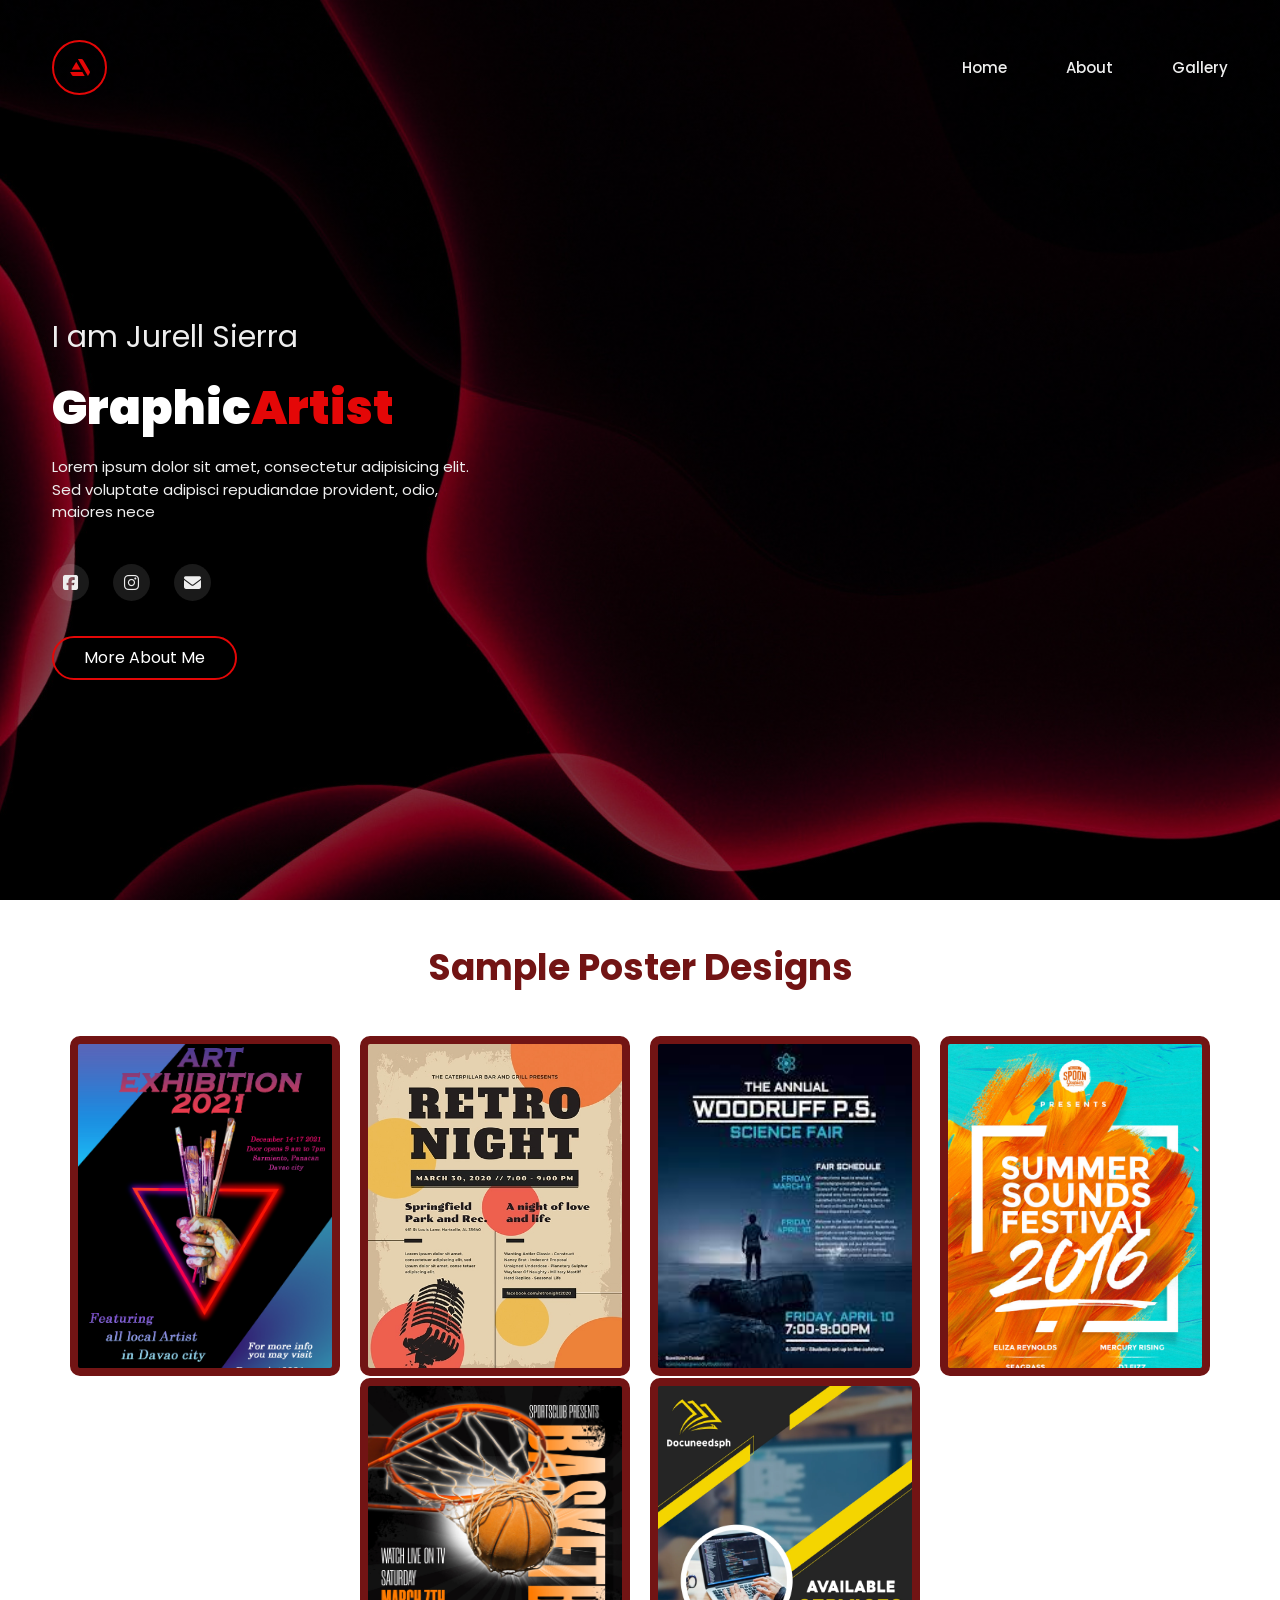
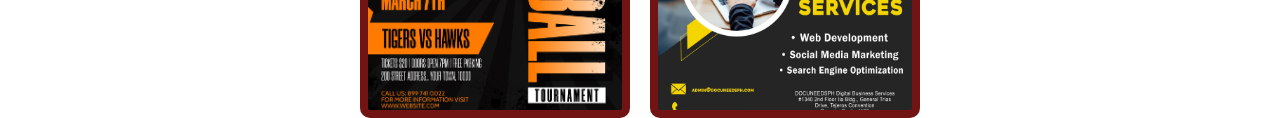
<file: index.html>
<!DOCTYPE html>
<html lang="en">
<head>
    <meta charset="UTF-8">
    <meta http-equiv="X-UA-Compatible" content="IE=edge">
    <meta name="viewport" content="width=device-width, initial-scale=1.0">
    <title>Responsive Website</title>
    <link rel="stylesheet" href="hays2.css">

    <link rel="preconnect" href="https://fonts.googleapis.com">
    <link rel="preconnect" href="https://fonts.gstatic.com" crossorigin>
    <link href="https://fonts.googleapis.com/css2?family=Poppins:ital,wght@0,200;0,400;0,500;0,600;0,800;1,200&display=swap" rel="stylesheet">

    <link rel="stylesheet" href="https://cdnjs.cloudflare.com/ajax/libs/font-awesome/6.1.2/css/all.min.css" integrity="sha512-1sCRPdkRXhBV2PBLUdRb4tMg1w2YPf37qatUFeS7zlBy7jJI8Lf4VHwWfZZfpXtYSLy85pkm9GaYVYMfw5BC1A==" crossorigin="anonymous" referrerpolicy="no-referrer" />
</head>
<body>

    <section class="hero">
        <div class="main-width">
            <header>
                <div class="logo">
                    <i class="fa-brands fa-artstation"></i>
        </div>
            
        <nav>
            <div class="hamb">
                <span></span>
                <span></span>
                <span></span>
            </div>

            <ul class="nav-list">
                <li><a href="#">Home</a></li>
                <li><a href="#">About</a></li>
                <li><a href="Gallery.html">Gallery</a></li>
                </ul>
            </nav>
        </header>
        <div class="container">
            <div class="hero-text">
                <h3 class="hello">I am Jurell Sierra</h3>
                <h1>Graphic<span><span>Artist</span></span></h1>
                <p>Lorem ipsum dolor sit amet, consectetur adipisicing elit. Sed voluptate adipisci repudiandae provident, odio, maiores nece</p>
            </div>
            <div class="social">
                <a href="https://www.facebook.com/jurell.puerto.3/"><i class="fa-brands fa-square-facebook"></i></a>
                <a href="https://www.instagram.com/juurreell/"><i class="fa-brands fa-instagram"></i></a>
                <a href="jurellsierra@gmail.com"><i class="fa-solid fa-envelope"></i></a>
            </div>
            <button type="button">More About Me</button>
        </div>
     </div>
    </div>
</section>
     <h2 class="sample">Sample Poster Designs</h2>
     <div class="container1">
         <div class="items-1 item"></div>
         <div class="items-2 item"></div>
         <div class="items-3 item"></div>
         <div class="items-4 item"></div>
         <div class="items-5 item"></div>
         <div class="items-6 item"></div>
    </div>

    <div class="grid">
       <div class="bg1"></div>
       <div class="bg2"></div>
       <div class="bg3"></div>
       <div class="bg4"></div>
       <div class="bg5"></div>
       <div class="bg6"></div>
       <div class="bg8"></div>
    </div>
   


   
</div>
    
        
</body>
</html>
</file>
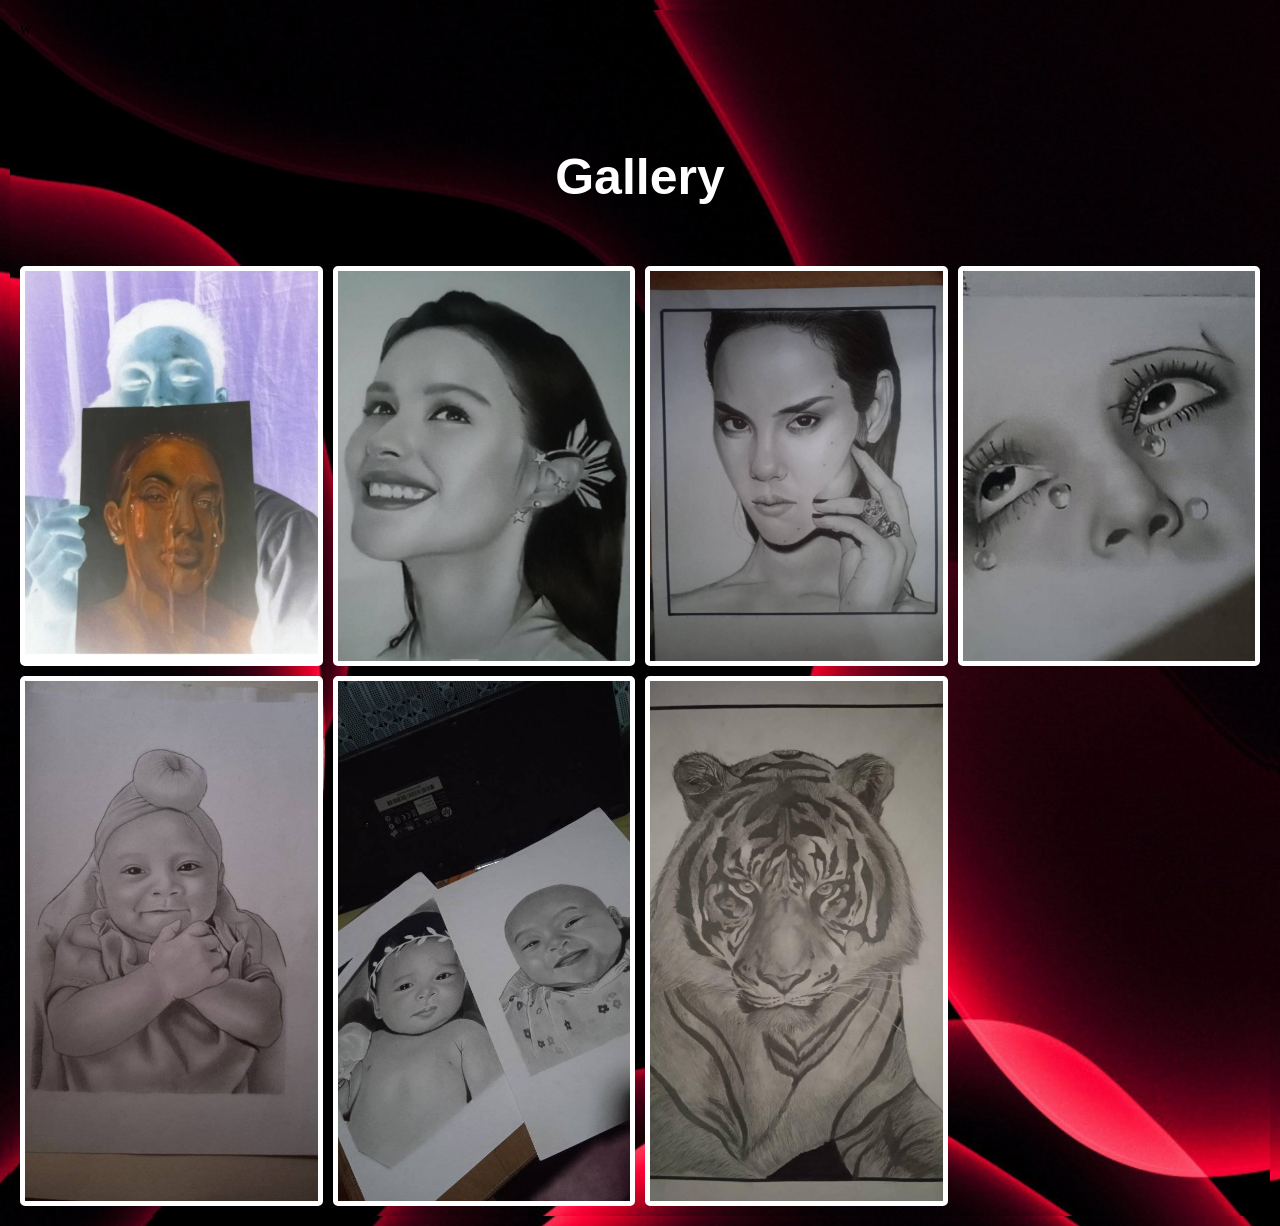
<file: Gallery.html>
<!DOCTYPE html>
<html lang="en">
<head>
    <meta charset="UTF-8">
    <meta http-equiv="X-UA-Compatible" content="IE=edge">
    <meta name="viewport" content="width=device-width, initial-scale=1.0">
    <title>Gallery</title>
    <link rel="stylesheet" href="Gallery.css">
</head>
<body>w


    <h1>Gallery</h1>

    <div class="grid-wrapper">
        <div>
            <img src="images/drwing 2.jpg">
        </div>
        <div>
            <img src="images/drwing 3.jpg">
        </div>
        <div>
            <img src="images/drwing 4.jpg">
        </div>
        <div>
            <img src="images/drwing 5.jpg">
        </div>
        <div>
            <img src="images/drwing6.jpg">
        </div>
        <div>
            <img src="images/drwing7.jpg">
        </div>
        <div>
            <img src="images/drwing8.jpg">
        </div>
    </div>
    
</body>
</html>
</file>
<file: hays2.css>
*{
    padding: 0;
    margin: 0;
    box-sizing: border-box;
    font-family: 'Poppins', sans-serif;
    text-decoration: none;
}
body{
    overflow-x: hidden;
}
.main-width{
    width: 1280px;
    max-width: 95%;
    margin: 0 auto;
    padding: 0px 20px;

}
.hero{
    width: 100%;
    height: 100%;
    min-height: 100vh;
    background: linear-gradient(rgba(0, 0, 0, 0.5),rgba(0, 0, 0, 0.5)), url(images/bg2.jpg);
    background-size: cover;
    background-position: center;
    position: relative;
    background-repeat: no-repeat;
}
.hello{
    font-size: 40px;
    color: #721414;
}
header{
    padding: 40px 0 30px;
    display: flex;
    flex-wrap: nowrap;
    align-items: center;
    justify-content: space-between;

}
.logo i{
    height: 55px;
    width: 55px;
    background: transparent;
    border: 2px solid #e40707;
    color: #e40707;   
    border-radius: 50%;
    display: inline-flex;
    align-items: center;
    justify-content: center;
    font-size: 20px;
    cursor: pointer;
}
nav .hamb{
    width: 35px;
    height: 24px;
    right: 3%;
    top: 60px;
    z-index: 5;
    background: transparent;
    position: absolute;
    cursor: pointer;
    display: none;
}
nav .hamb span{
    display: block;
    background: #e40707;
    width: 100%;
    height: 3px;
    transition: .3s;
    transition-property: transform,opacity;
}
nav .hamb span:nth-child(2){
    margin: 7px 0px;
}
nav .nav-list{
    list-style: none;
}
nav .nav-list li{
    display: inline-block;

}
nav .nav-list li a{
    display: inline-block;
    color: #eee;
    margin-left: 55px;
    font-size: 15px;
    font-weight: 500;
}
nav .nav-list li a:hover{
    color: #e40707;
    transition: .4s;
}


.container{
    padding-top: 190px;
}
.container .hero-text{
    margin-bottom: 40px;
}
.container .hero-text h1{
    color: white;
    font-size: 47px;
    font-weight: 900;
    line-height: 1.2;
    margin: 20px 0px 20px;
}
span{
    color: #e40707;
}
.container .hero-text h3{
    color: #eee;

    font-weight: 400;
    font-size: 30px;
}
.container .hero-text p{
    width: 440px;
    max-width: 100%;
    color: #eee;
    font-size: 15px;
    line-height: 1.5;
    margin-bottom: 30px;
}
.social a{
    width: 37px;
    height: 37px;
    border-radius: 50%;
    display: inline-flex;
    align-items: center;
    justify-content: center;
    font-size: 17px;
    color: #eee;
    cursor: pointer;
    margin-right: 20px;
    background-color: rgba(255, 255, 255, 0.1);
    margin-bottom: 35px;
}
.social a:hover{
    transform: scale(1.1);
    background: #e40707;
    transition: .4s;
}
button{
    color: white;
    background-color: transparent;
    font-size: 16px;
    font-weight: 500p;
    line-height: 24px;
    padding: 8px 30px;
    border: 2px solid #e40707;
    border-radius: 30px;
    cursor: pointer;
}

button:hover{
    background: white;
    border: 2px solid white;
    color: #e40707;
    transition: .4s;

}
.bottom{
    margin-top: 243px;
    padding-bottom: 40px;
}
.bottom p{
    color: #eee;
    letter-spacing: 2px;
    font-size: 15px;
    font-weight: 100;
}



/* flex */
.sample{
    margin: 40px;
    color: #721414;
    padding: -10% 800px;
    font-size: 36px;
    text-align: center;

    
}
.container1{
    display: flex;  
    flex-wrap: wrap;
    height: 200px;
    width: 100%;
    justify-content: center;
    
}
.container1 .item{
    width:270px;
    height: 340px;
    margin: 1px 10px;
    border: 8px solid #721414;
    padding: 100px;
}

.item{
    background-size: cover;
    color: rgb(0, 0, 0);
    
}
.items-1 {
    border-radius: 10px 10px;
    background-image: url(images/pos.jpg)
    
}

.items-2 {
    border-radius: 10px 10px;
    width: 300px;
    background-image: url(images/pos2.webp)
}

.items-3 {
    border-radius: 10px 10px;
    width: 300px;
    background-image: url(images/pos4.jpg)
}

.items-4 {
    border-radius: 10px 10px;
    width: 300px;
    background-image: url(images/pos5.jpg)
}

.items-5 {
    border-radius: 10px 10px;
    width: 300px;
    background-image: url(images/pos6.jpg)
}

.items-6 {
    border-radius: 10px 10px;
    width: 300px;
    background-image: url(images/poster1.webp)
}

/* Grid */



@media screen and (max-width: 480px) {
    nav .nav-list li a{
        padding-top: 10px;
        color: #eee;
        margin-left: 20px;
        font-size: 12px;
        font-weight: 500;
    }
    .sample{
        font-size: 20px;
    }
    }
</file>
<file: Gallery.css>
* {
    margin: 0;
    padding: 0;

    box-sizing: border-box;
}
html,body {
    background-image: url(images/bg2.jpg);
    background-repeat: no-repeat;
    background-size: cover;

    padding: 10px;

}
h1{
    font-size: 50px;
    color: white;
    text-align: center;
    font-family: 'Poppins', sans-serif;;
    padding-top: 50px;
    margin: 60px;
}
img {
    max-width: 100%;
    height: auto;
    vertical-align: middle;
    display: inline-block;
    
}
.grid-wrapper > div {
    display: grid;
    justify-content: center;
    align-items: center;
}

.grid-wrapper > div > img {
    width: 100%;
    height: 100%;
    object-fit: cover;
    border-radius: 5px;
    border: 5px solid white;
}
.grid-wrapper {
    display: grid;
    grid-gap: 10px;
    grid-template-columns: repeat(auto-fit, minmax(260px, 1fr));
    grid-auto-flow: dense;

}
/* .grid-wrapper {
    grid-row: span 4;
}
.grid-wrapper {
    grid-row: span 1;
}
.grid-wrapper .bog{
    grid-column: span 2;
    grid-row: span 4;
} */
</file>
